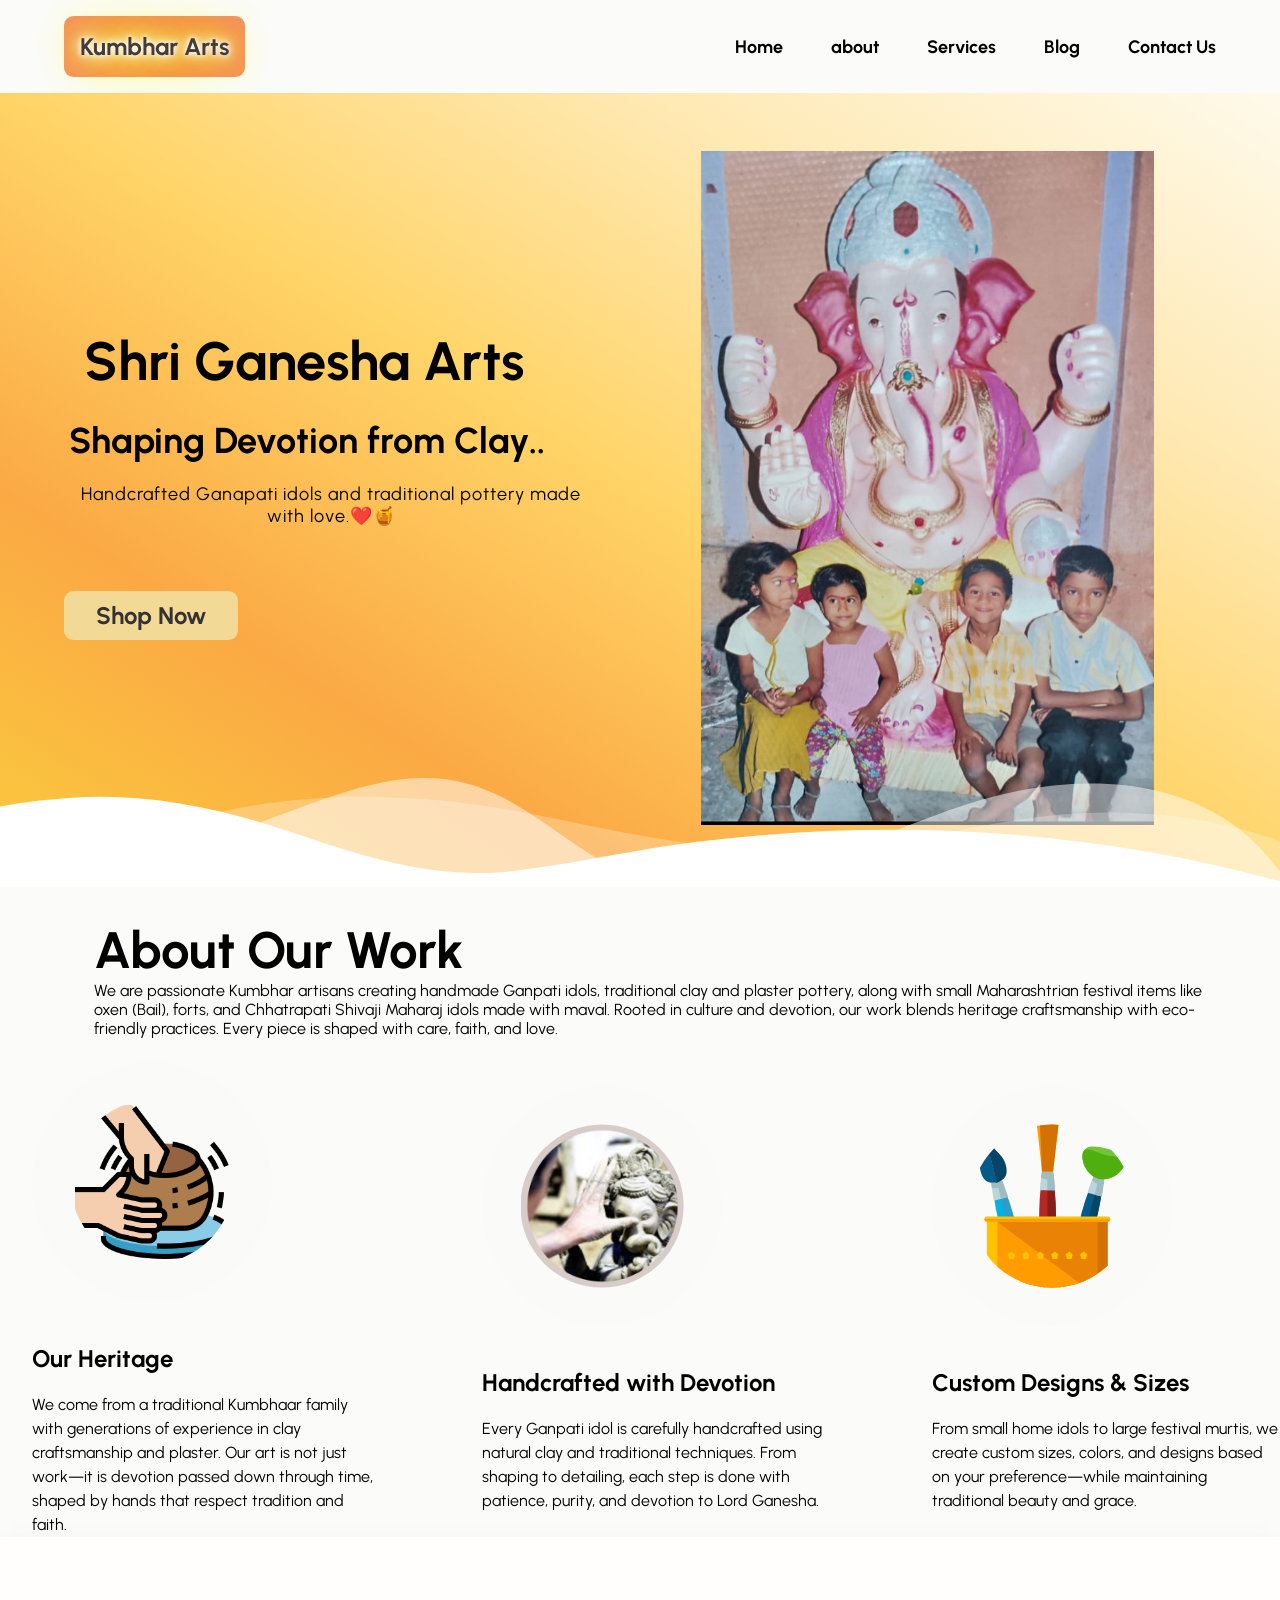
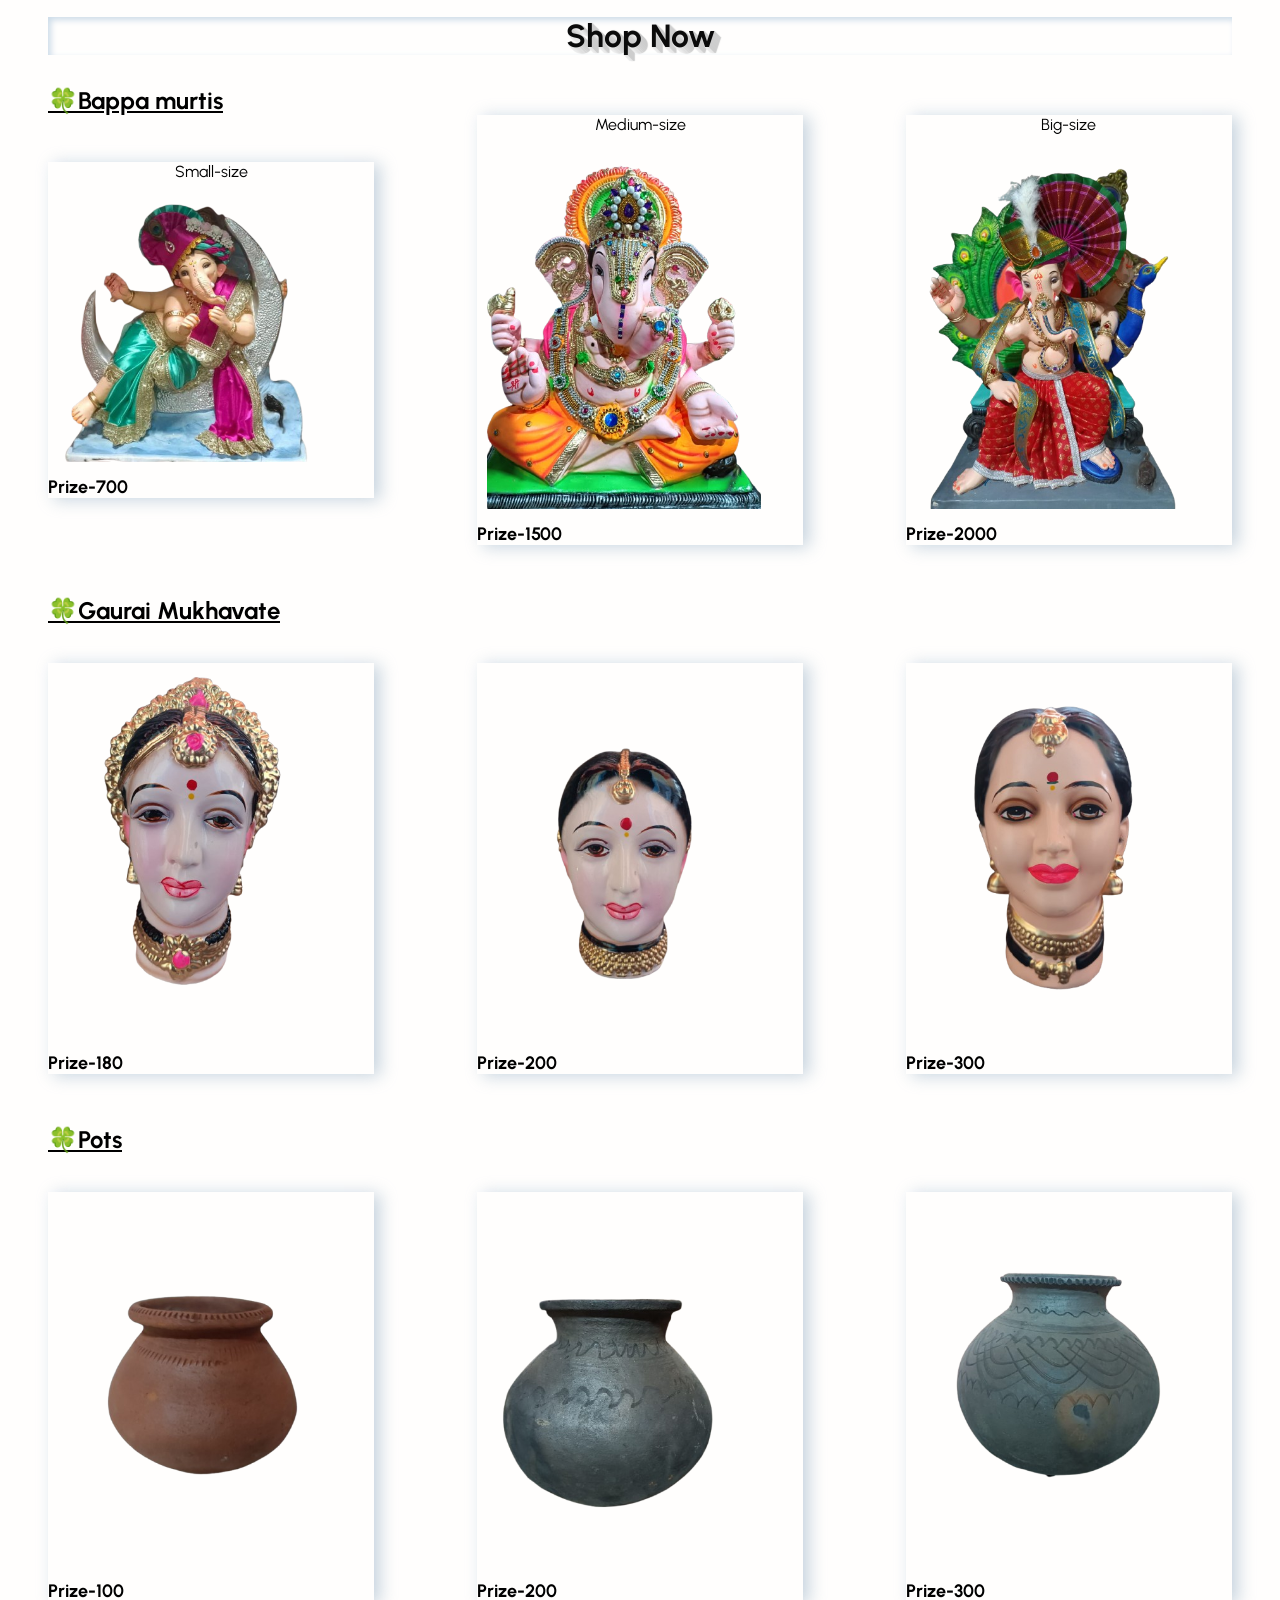
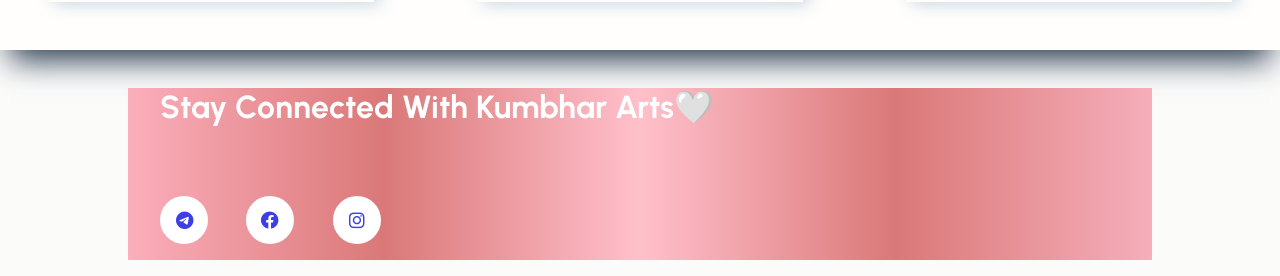
<file: index.html>
<!DOCTYPE html>
<html lang="en">
<head>
    <meta charset="UTF-8">
    <meta name="viewport" content="width=device-width, initial-scale=1.0">
    <title>Document</title>
    <link rel="preconnect" href="https://fonts.googleapis.com">
<link rel="preconnect" href="https://fonts.gstatic.com" crossorigin>
<link href="https://fonts.googleapis.com/css2?family=Bungee+Spice&family=Urbanist:ital,wght@0,100..900;1,100..900&display=swap" rel="stylesheet">
<link rel="stylesheet" href="https://cdnjs.cloudflare.com/ajax/libs/font-awesome/6.0.0/css/all.min.css"
     integrity="sha512-9usAa10IRO0HhonpyAIVpjrylPvoDwiPUiKdWk5t3PyolY1cOd4DSE0Ga+ri4AuTroPR5aQvXU9xC6qOPnzFeg==" 
     crossorigin="anonymous" 
     referrerpolicy="no-referrer" />
<link rel="stylesheet" href="style.css">

    
</head>
<body>
   
        <header class="section-navbar">
    
            <div class="container">
                <div class="navbar-brand">
                    <a  class="kumbhar" href="index.html">Kumbhar Arts</a>
                </div>
                <div class="navbar">
                    <ul>
                        <li><a href="index.html">Home</a></li>
                        <li><a href="about.html">about</a></li>
                        <li><a href="service.html">Services</a></li>
                        <li><a href="blog.html">Blog</a></li>
                        <li><a href="contact.html">Contact Us</a></li>
                    </ul>

                </div>

            </div>
        </header>

    
<main>
   <section class="hero-section">
        

        <div class="container">
            <div class="grid grid-two-column">
                <div class="hero-content">
                    <h1>Shri Ganesha Arts</h1>
                    <h2>Shaping Devotion from Clay..</h2>
                    <p>
                        Handcrafted Ganapati idols and traditional pottery made with love.❤️🍯

                    </p>

                    <a href="#"  class="btn"> shop now </a>
                </div>
                <div class="hero-image">
                    <figure>
                        <img
                        src="bappa.jpeg"
                        alt="bappa images">

                    </figure>

                </div>

            </div>

        </div>
    </section>
    <div class="custom-shape-divider-bottom-1770102377">
    <svg data-name="Layer 1" xmlns="http://www.w3.org/2000/svg" viewBox="0 0 1200 120" preserveAspectRatio="none">
        <path d="M0,0V46.29c47.79,22.2,103.59,32.17,158,28,70.36-5.37,136.33-33.31,206.8-37.5C438.64,32.43,512.34,53.67,583,72.05c69.27,18,138.3,24.88,209.4,13.08,36.15-6,69.85-17.84,104.45-29.34C989.49,25,1113-14.29,1200,52.47V0Z" opacity=".25" class="shape-fill"></path>
        <path d="M0,0V15.81C13,36.92,27.64,56.86,47.69,72.05,99.41,111.27,165,111,224.58,91.58c31.15-10.15,60.09-26.07,89.67-39.8,40.92-19,84.73-46,130.83-49.67,36.26-2.85,70.9,9.42,98.6,31.56,31.77,25.39,62.32,62,103.63,73,40.44,10.79,81.35-6.69,119.13-24.28s75.16-39,116.92-43.05c59.73-5.85,113.28,22.88,168.9,38.84,30.2,8.66,59,6.17,87.09-7.5,22.43-10.89,48-26.93,60.65-49.24V0Z" opacity=".5" class="shape-fill"></path>
        <path d="M0,0V5.63C149.93,59,314.09,71.32,475.83,42.57c43-7.64,84.23-20.12,127.61-26.46,59-8.63,112.48,12.24,165.56,35.4C827.93,77.22,886,95.24,951.2,90c86.53-7,172.46-45.71,248.8-84.81V0Z" class="shape-fill"></path>
    </svg>
</div>
</main>

<section class="section-about">
    <div class="container">
        <div class="section-common--heading">About Our Work</div>
        <div class="section-common--sub-heading">We are passionate Kumbhar artisans creating handmade Ganpati idols, traditional clay and plaster pottery, along with small Maharashtrian festival items like oxen (Bail), forts, and Chhatrapati Shivaji Maharaj idols made with maval.
Rooted in culture and devotion, our work blends heritage craftsmanship with eco-friendly practices.
Every piece is shaped with care, faith, and love.</div>
    </div>
    <div class="grid grid-three-column">
        <div class="about-div">
            <div class="icon">
                <img src="porcelain.png" alt="">
            </div>
            <h3 class="section-common--title">Our Heritage</h3>
            <p>
            We come from a traditional Kumbhaar family with generations of experience 
            in clay craftsmanship and plaster. Our art is not just work—it is devotion passed down 
            through time, shaped by hands that respect tradition and faith.
            </p>
        </div>
        <div class="about-div">
            <div class="icon">
                <img src="bappa1.png.jpeg" alt="">
            </div>
            <h3 class="section-common--title">Handcrafted with Devotion</h3>
            <p>
            Every Ganpati idol is carefully handcrafted using natural clay and traditional
             techniques. From shaping to detailing, each step is done with patience, purity,
              and devotion to Lord Ganesha.
            </p>
        </div>
        
        <div class="about-div">
            <div class="icon">
                <img src="brushes.svg" alt="">
            </div>
            <h3 class="section-common--title">Custom Designs & Sizes</h3>
            <p>
                From small home idols to large festival murtis, we create custom sizes,
                 colors, and designs based on your preference—while maintaining traditional
                  beauty and grace.
           
            </p>
        </div>
    </div>
</section>


    <div class="shop-now">
    
        <h1>Shop Now</h1><br>
        
        <h3>🍀Bappa murtis</h3>
        <div class="grid grid-three-column">
            <div class="box">
            
                <div class="div-1">
                   <div class="head">Small-size</div>
                 <img src="m1-removebg-preview.png" alt="">
                 <a href="pay.html">Prize-700</a>
                </div>
             </div>   
            <div class="box">
                <div class="div-2"><div class="head">Medium-size</div>
                  <img src="s1-removebg-preview.png" alt="">
                  <a href="pay.html">Prize-1500</a>

                </div>
            </div>   
            
            <div class="box">
                 <div class="div-3"> 
                    <div class="head">Big-size</div>
                  <img src="b3-removebg-preview.png" alt="">
                  <a href="pay.html">Prize-2000</a>
                 </div>
            </div>
        </div>
        <br>
        <br>
        <h3>🍀Gaurai Mukhavate</h3>
        <br>
        <br>
        <div class="grid grid-three-column">
            <div class="box">
                <img src="g1-removebg-preview.png"alt="">
                <a href="pay.html">Prize-180</a>
            </div>
            <div class="box" >
                <img src="g5-removebg-preview.png"alt="">
                <a href="pay.html">Prize-200</a>
            </div>
            <div class="box">
                <img src="g7-removebg-preview.png"alt="">
                <a href="pay.html">Prize-300</a>
            </div>

        </div>

   
    <br>
    <br>
    <h3>🍀Pots</h3>
        <br>
        <br>
        <div class="grid grid-three-column">
            <div class="box">
                <img src="p2-removebg-preview.png"alt="">
                <a href="pay.html">Prize-100</a>
            </div>
            <div class="box" >
                <img src="p4-removebg-preview.png"alt="">
                <a href="pay.html">Prize-200</a>
            </div>
            <div class="box">
                <img src="p1-removebg-preview.png"alt="">
                <a href="pay.html">Prize-300</a>
            </div>

        </div>
    </div>
    <br>
    <br>
    
    <footer class="content">
        <div>
            <h1>Stay Connected With Kumbhar Arts🤍</h1>
            <br>
            <br>

            <div class="social-footer--icons">
            <a href="https://t.me/Nikita Kumbhar" target="_blank" class="common-text--highlight"> 
                <i class="fa-brands fa-telegram"></i>
            <a href="https://www.instagram.com/nikita_nk_16" target="_blank" class="common-text--highlight">
             <i class="fa-brands fa-facebook"></i>
            </a>
            <a href="https://www.instagram.com/nikita_nk_16" target="_blank" class="common-text--highlight">
                <i class="fa-brands fa-instagram"></i>
            </a>
        </div>
        </div>
    </footer>

    
</body>
</html>
</file>
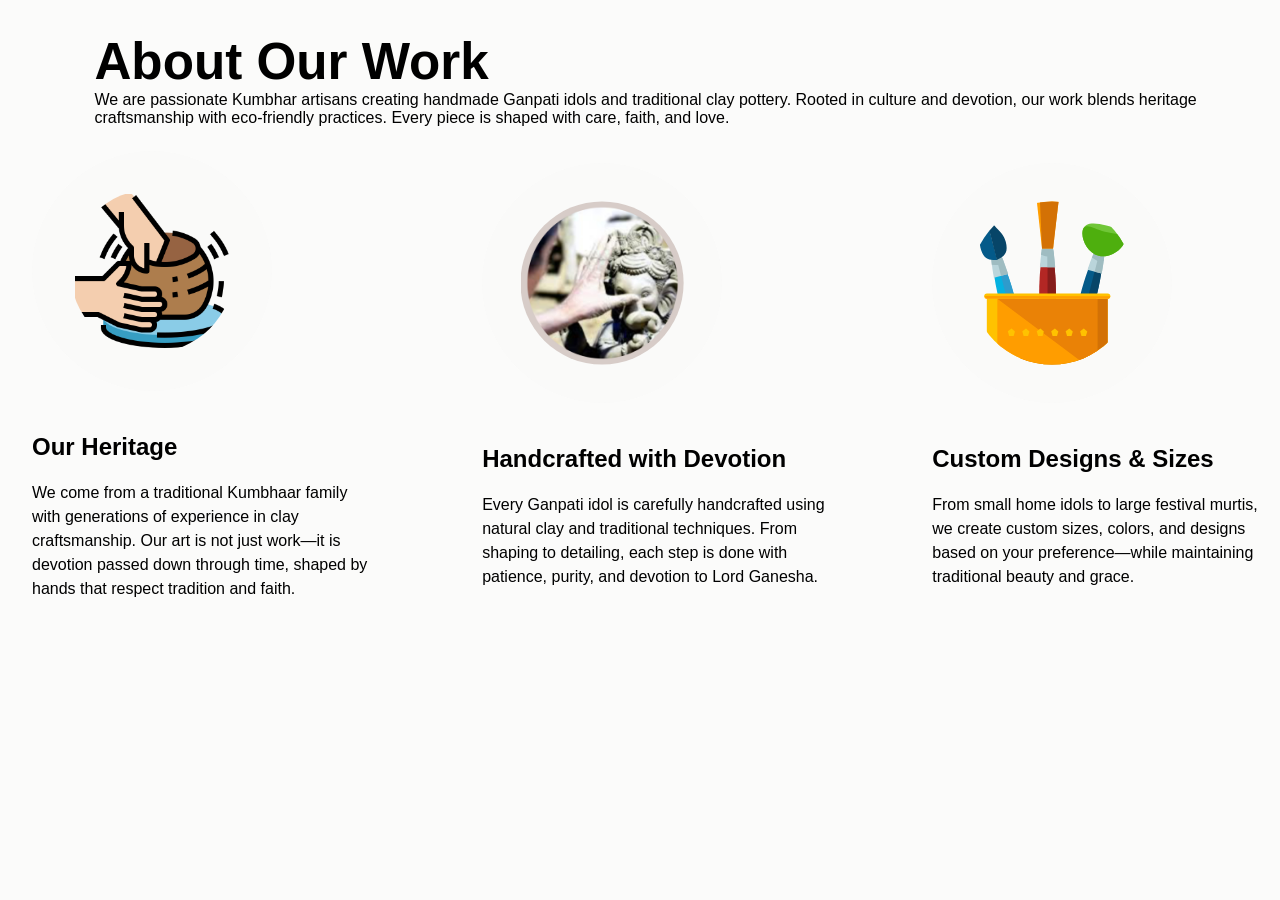
<file: about.html>
<!DOCTYPE html>
<html lang="en">
<head>
    <meta charset="UTF-8">
    <meta name="viewport" content="width=device-width, initial-scale=1.0">
    <title>Document</title><link rel="stylesheet" href="style.css">
</head>
<body>
    <section class="section-about">
    <div class="container">
        <div class="section-common--heading">About Our Work</div>
        <div class="section-common--sub-heading">We are passionate Kumbhar artisans creating handmade 
            Ganpati idols and traditional clay pottery. Rooted in culture and devotion,
             our work blends heritage craftsmanship with eco-friendly practices.
              Every piece is shaped with care, faith, and love.</div>
    </div>
    <div class="grid grid-three-column">
        <div class="about-div">
            <div class="icon">
                <img src="porcelain.png" alt="">
            </div>
            <h3 class="section-common--title">Our Heritage</h3>
            <p>
            We come from a traditional Kumbhaar family with generations of experience 
            in clay craftsmanship. Our art is not just work—it is devotion passed down 
            through time, shaped by hands that respect tradition and faith.
            </p>
        </div>
        <div class="about-div">
            <div class="icon">
                <img src="bappa1.png.jpeg" alt="">
            </div>
            <h3 class="section-common--title">Handcrafted with Devotion</h3>
            <p>
            Every Ganpati idol is carefully handcrafted using natural clay and traditional
             techniques. From shaping to detailing, each step is done with patience, purity,
              and devotion to Lord Ganesha.
            </p>
        </div>
        <!-- <div class="about-div">
            <div class="icon">
                <img src="images/eco.png" alt="">
            </div>
            <h3 class="section-common--title">Eco-Friendly & Natural</h3>
            <p>
            We use eco-friendly Shadu clay and natural colors that dissolve easily in water,
             protecting our rivers and environment. Our idols return to nature just as nature
              created them.
            </p>
        </div> -->
        <div class="about-div">
            <div class="icon">
                <img src="brushes.svg" alt="">
            </div>
            <h3 class="section-common--title">Custom Designs & Sizes</h3>
            <p>
                From small home idols to large festival murtis, we create custom sizes,
                 colors, and designs based on your preference—while maintaining traditional
                  beauty and grace.
           
            </p>
        </div>
    </div>
</section>
    
</body>
</html>
</file>
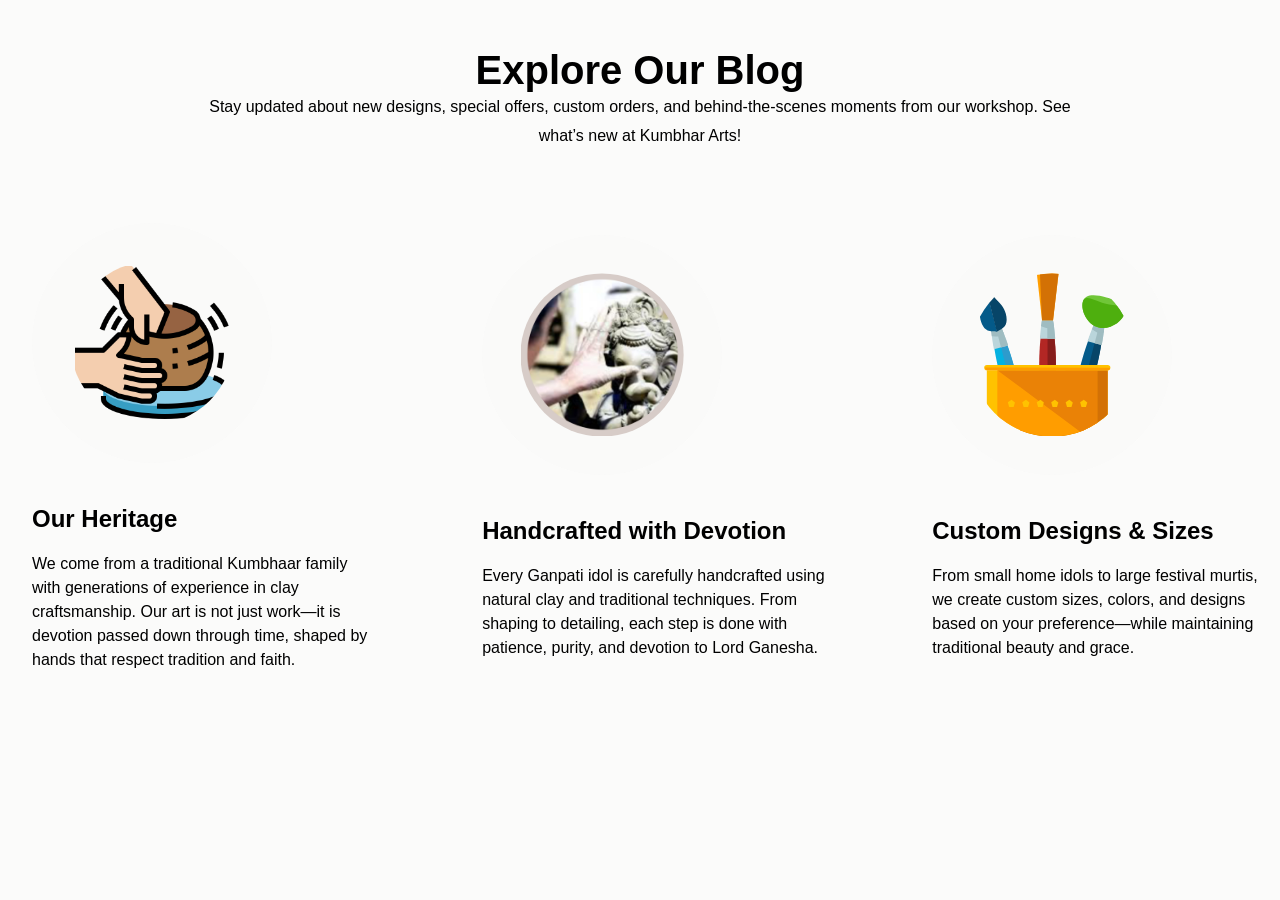
<file: blog.html>
<!DOCTYPE html>
<html lang="en">
<head>
    <meta charset="UTF-8">
    <meta name="viewport" content="width=device-width, initial-scale=1.0">
    <title>Document</title>
    <link rel="stylesheet" href="style.css">
</head>
<body>
    <section class="blog-header">
        <h1>Explore Our Blog</h1>
        <p>
            Stay updated about new designs, special offers, custom orders, 
            and behind-the-scenes moments from our workshop. See what’s new at
            Kumbhar Arts!
        </p>
        
    </section>
    <section class="section-about">
    
    <div class="grid grid-three-column">
        <div class="about-div">
            <div class="icon">
                <img src="porcelain.png" alt="">
            </div>
            <h3 class="section-common--title">Our Heritage</h3>
            <p>
            We come from a traditional Kumbhaar family with generations of experience 
            in clay craftsmanship. Our art is not just work—it is devotion passed down 
            through time, shaped by hands that respect tradition and faith.
            </p>
        </div>
        <div class="about-div">
            <div class="icon">
                <img src="bappa1.png.jpeg" alt="">
            </div>
            <h3 class="section-common--title">Handcrafted with Devotion</h3>
            <p>
            Every Ganpati idol is carefully handcrafted using natural clay and traditional
             techniques. From shaping to detailing, each step is done with patience, purity,
              and devotion to Lord Ganesha.
            </p>
        </div>
        
        <div class="about-div">
            <div class="icon">
                <img src="brushes.svg" alt="">
            </div>
            <h3 class="section-common--title">Custom Designs & Sizes</h3>
            <p>
                From small home idols to large festival murtis, we create custom sizes,
                 colors, and designs based on your preference—while maintaining traditional
                  beauty and grace.
           
            </p>
        </div>
    </div>
</section>
    
  
    
</body>
</html>
</file>
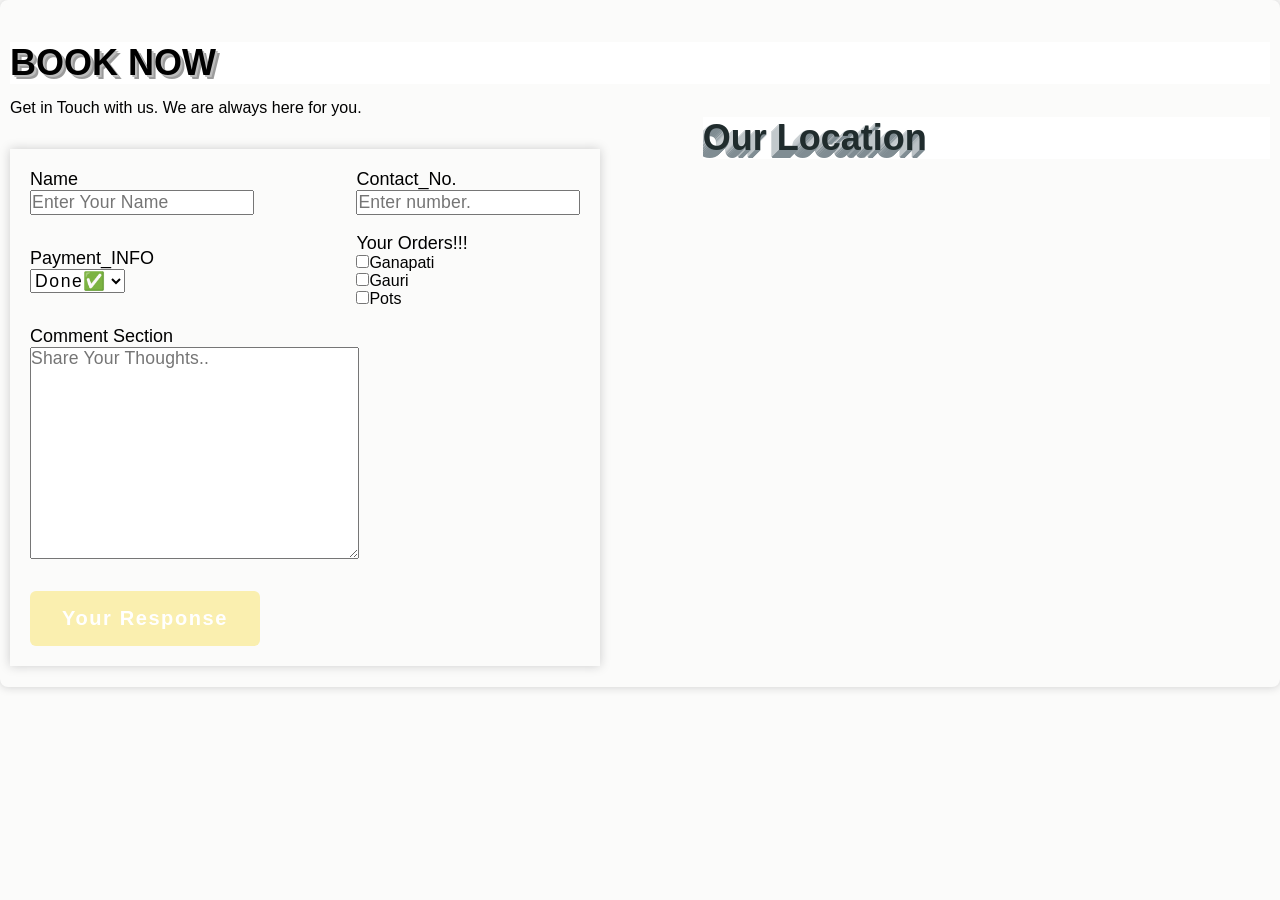
<file: contact.html>
<!DOCTYPE html>
<html lang="en">
<head>
    <meta charset="UTF-8">
    <meta name="viewport" content="width=device-width, initial-scale=1.0">
    <title>Contact</title>
    <link rel="stylesheet" href="style.css">
</head>
<body>
    
    <section class="contact">
        
     <a href="index.html">BOOK NOW</a>
        <p class="section-common--subheading">
           Get in Touch with us. We are always here for you.
        </p>
        <div class="grid grid-two-column">
            <form action="result.html" >
<input type="hidden" name="_captcha" value="false">
                <div class="grid grid-two-column">
                    <div>
                        <label >Name</label>
                <input type="text " placeholder="Enter Your Name" required autocomplete="off">
                    </div>
                    
                    <div>
                        <label >Contact_No.</label>
                        <input type="tel" pattern="[0-9]{10}"placeholder="Enter number." autocomplete="off"required>

                    </div>
                </div>
                <br>
                
                <div class="grid grid-two-column">
                    <div>
                    <label >Payment_INFO</label>
                    <select name="Payment_INFO" id="Payment_INFO">
                        <option value="Payment_INFO">Done✅</option>
                        <option value="Payment_INFO">No❌</option>
                    </select>
                </div>
                <div>
            <label  > Your Orders!!!</label>
            <input type="checkbox" name="interest" value="text">Ganapati <br>
            <input type="checkbox" name="interest" value="text">Gauri<br>
            <input type="checkbox" name="interest" value="text">Pots
        </div>
                </div>
                
                <br>
                <div>
                    <label for="text">Comment Section</label>
                     <textarea name="message"id="message" cols="30"rows="10"placeholder="Share Your Thoughts.."></textarea>
                </div>
                <br>
                <button class="btn">Your Response</button>
            </form>
            <div class="map-box">
                <h2>Our Location</h2>
                <br>
                <iframe src="https://www.google.com/maps/embed?pb=!1m18!1m12!1m3!1d6388.338352408649!2d73.9766422282801!3d17.501935169249066!2m3!1f0!2f0!3f0!3m2!1i1024!2i768!4f13.1!3m3!1m2!1s0x3bc22435accbb09b%3A0x55b4c273255cb536!2sKumbharwada%2C%20Tarale%2C%20Maharashtra%20415014!5e0!3m2!1sen!2sin!4v1770139657515!5m2!1sen!2sin" width="600" height="450" style="border:0;" allowfullscreen="" loading="lazy" referrerpolicy="no-referrer-when-downgrade">

                </iframe>
            </div>
        </div>
        
</section>
    
</body>
</html>
</file>
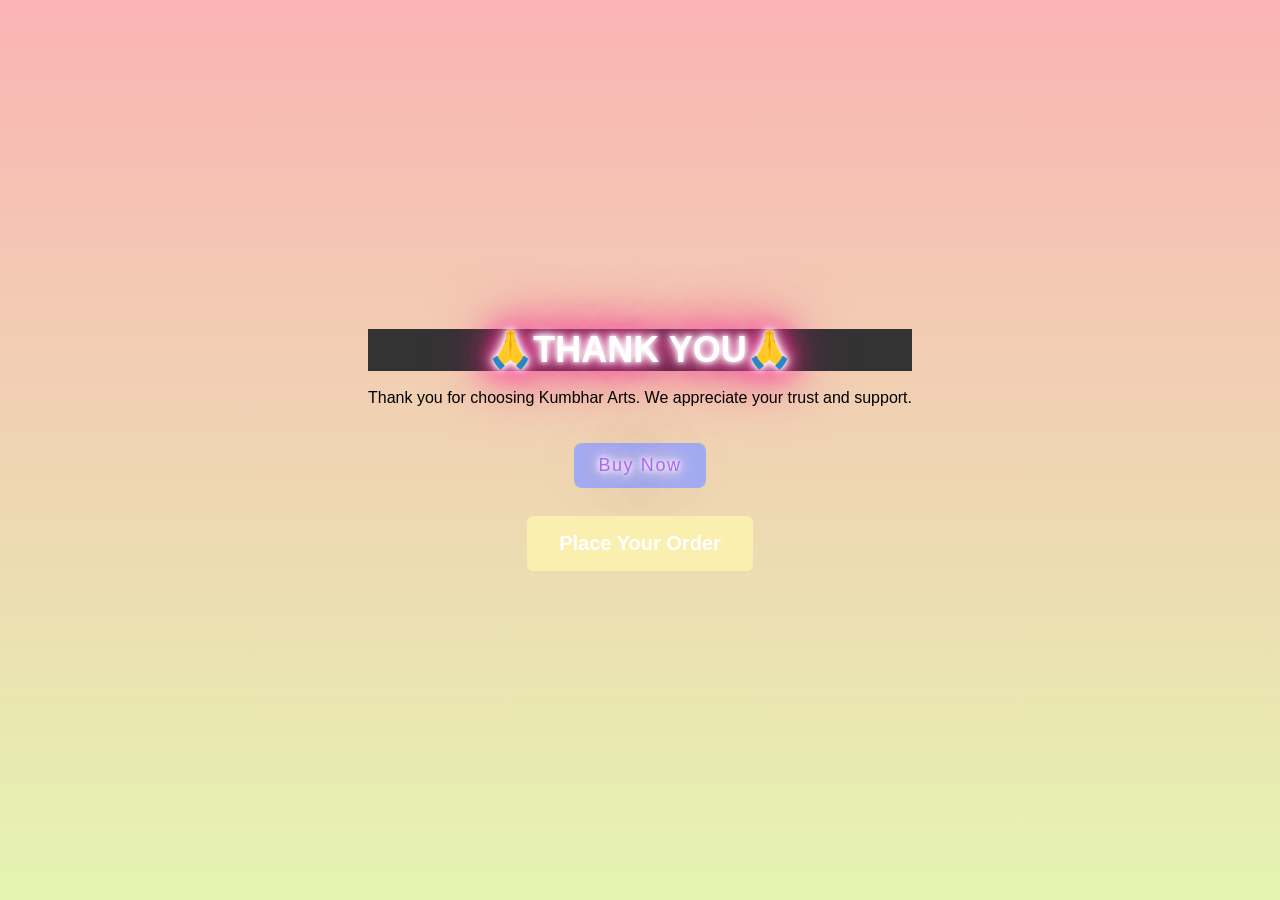
<file: pay.html>
<!DOCTYPE html>
<html lang="en">
<head>
    <meta charset="UTF-8">
    <meta name="viewport" content="width=device-width, initial-scale=1.0">
    <title>Document</title>
  <link rel="stylesheet" href="style.css">
  <style>
    body{
        height: 100vh;
        display: flex;
        justify-content: center;
        align-items: center;
      flex-direction: column;
        gap: 1rem;
        background-image: linear-gradient(to bottom, #fab4b4, #e5f4b1);
    }
   
    h1{
      text-align:center;
        font-size: 36px;
      color: #FFFFFF;
background: #333333;
text-shadow: #FFF 0px 0px 5px, #FFF 0px 0px 10px, #FFF 0px 0px 15px, #FF2D95 0px 0px 20px, #FF2D95 0px 0px 30px, #FF2D95 0px 0px 40px, #FF2D95 0px 0px 50px, #FF2D95 0px 0px 75px;
    }
    button{
        padding:12px 24px;
    font-size:18px;
    border-radius:8px;
       
        background-color: #a4acf2;
        color: hsl(272, 90%, 68%);
        border: none;
        cursor: pointer;
        text-shadow: #FFF 0px 0px 5px, #FFF 0px 0px 10px, #FFF 0px 0px 15px, #edbbd4 0px 0px 20px, #ecbed5 0px 0px 30px, #f6c7de 0px 0px 40px, #fcc8e2 0px 0px 50px, #000000 0px 0px 75px;
    }
     button:hover {
      background-color: #8a84e3;
    }
      .payment{
        text-align:center;
        padding:1rem;
    }

    @media (max-width:768px){

    h1{
        font-size:28px;
        text-align:center;
    }

    p{
        font-size:16px;
        text-align:center;
    }

    button{
        width:100%;
        max-width:250px;
        font-size:16px;
    }

    .payment{
        text-align:center;
        padding:1rem;
    }

    body{
        padding:20px;
    }

}
  </style>
</head>

<body>
 <section class ="payment">
    
    <h1>🙏THANK YOU🙏</h1><br>
    <p>
        Thank you for choosing Kumbhar Arts.
        We appreciate your trust and support.
    </p>
<br><br>
    <button>Buy Now</button>

    <br><br>

    <a href="contact.html" class="btn">Place Your Order</a> 
 </section>
</body>
</html>
</file>
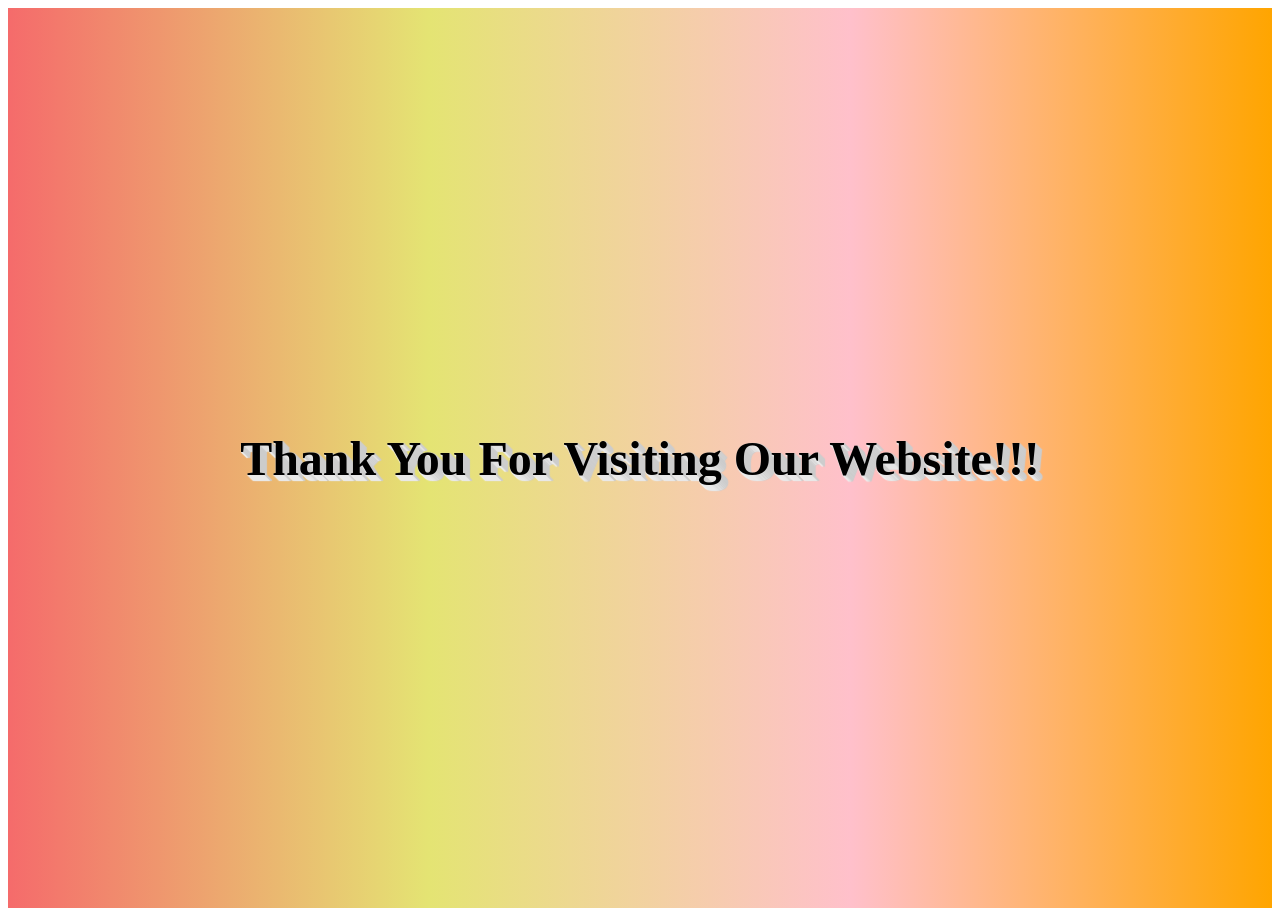
<file: result.html>
<!DOCTYPE html>
<html lang="en">
<head>
    <meta charset="UTF-8">
    <meta name="viewport" content="width=device-width, initial-scale=1.0">
    <title>Result</title>
</head>
<style>
    section{
        width: 100%;
        height: 100vh;
        display: grid;
        margin: 0 auto;
        place-items: center;
        background-image: linear-gradient(to right,rgb(245, 107, 107), rgb(228, 228, 115),pink,orange);


    }
    p{
        font-size: 48px;
        font-weight: 900;
       text-decoration: none;
       color: black;
       
background: none;


text-shadow: 1px 0px 1px #CCCCCC, 0px 1px 1px #EEEEEE, 2px 1px 1px #CCCCCC, 1px 2px 1px #EEEEEE, 3px 2px 1px #CCCCCC, 2px 3px 1px #EEEEEE, 4px 3px 1px #CCCCCC, 3px 4px 1px #EEEEEE, 5px 4px 1px #CCCCCC, 4px 5px 1px #EEEEEE, 6px 5px 1px #CCCCCC, 5px 6px 1px #EEEEEE, 7px 6px 1px #CCCCCC;   
       

    }
    a:hover{
    color: crimson;
    }
</style>
<body>
   
    <section>
        <p >Thank You For Visiting Our Website!!!</a>
    </section>
    
</body>
</html>
</file>
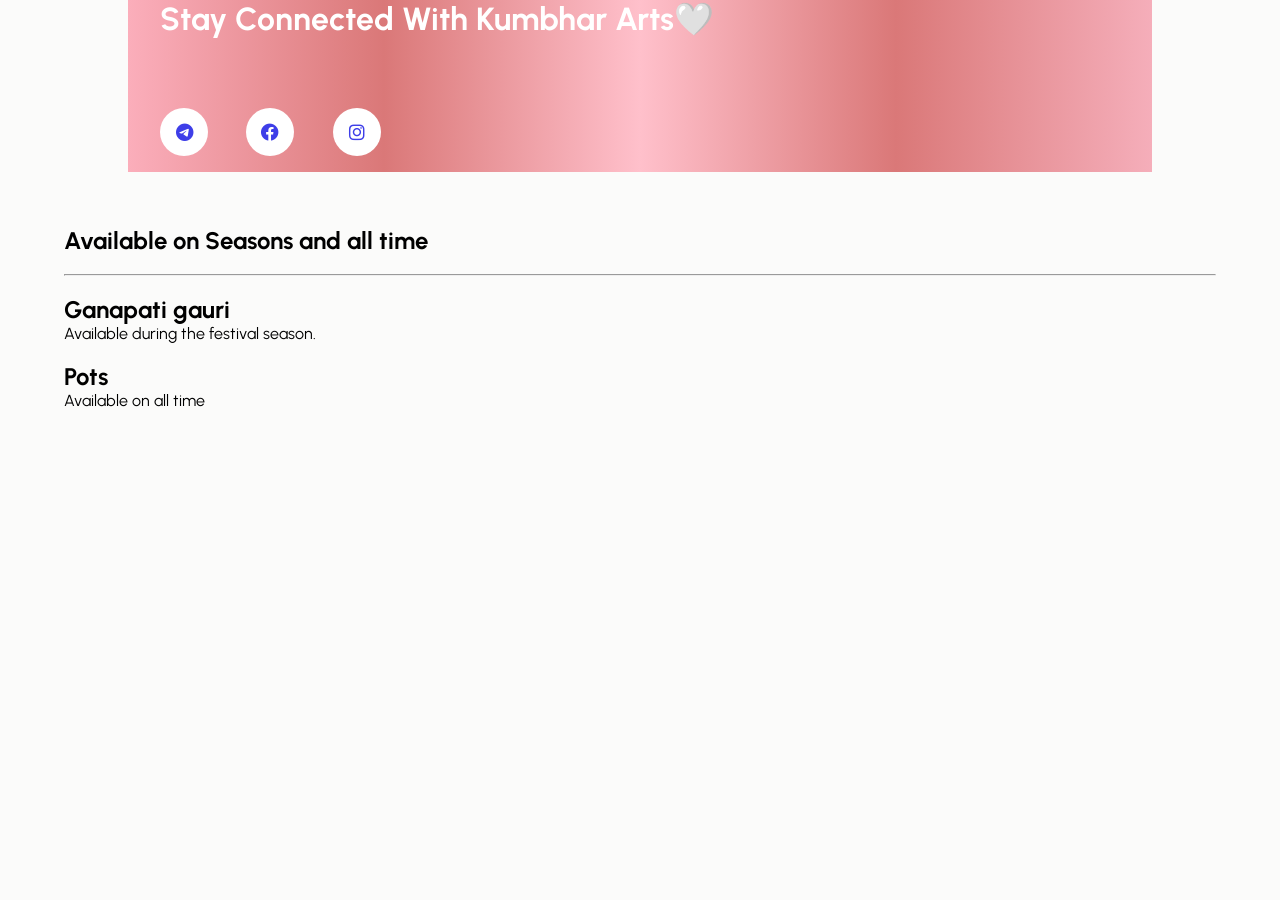
<file: service.html>
<!DOCTYPE html>
<html lang="en">
<head>
    <meta charset="UTF-8">
    <meta name="viewport" content="width=device-width, initial-scale=1.0">
    <title>Services</title>
    <link rel="preconnect" href="https://fonts.googleapis.com">
<link rel="preconnect" href="https://fonts.gstatic.com" crossorigin>
<link href="https://fonts.googleapis.com/css2?family=Bungee+Spice&family=Urbanist:ital,wght@0,100..900;1,100..900&display=swap" rel="stylesheet">
<link rel="stylesheet" href="https://cdnjs.cloudflare.com/ajax/libs/font-awesome/6.0.0/css/all.min.css"
     integrity="sha512-9usAa10IRO0HhonpyAIVpjrylPvoDwiPUiKdWk5t3PyolY1cOd4DSE0Ga+ri4AuTroPR5aQvXU9xC6qOPnzFeg==" 
     crossorigin="anonymous" 
     referrerpolicy="no-referrer" />
    <link rel="stylesheet" href="style.css">

</head>
<body>
    <footer class="content">
        <div>
            <h1>Stay Connected With Kumbhar Arts🤍</h1>
            <br>
            <br>

            <div class="social-footer--icons">
            <a href="https://t.me/Nikita Kumbhar" target="_blank" class="common-text--highlight"> 
                <i class="fa-brands fa-telegram"></i>
            <a href="https://www.facebook.com/nikita_nk_16" target="_blank" class="common-text--highlight">
             <i class="fa-brands fa-facebook"></i>
            </a>
            <a href="https://www.instagram.com/nikita_nk_16" target="_blank" class="common-text--highlight">
                <i class="fa-brands fa-instagram"></i>
            </a>
        </div>
        </div>
    </footer>
    <br>
    <br>
    <section class ="container">
        <h1>
            Available on Seasons and all time
        </h1>
        <br>
        <hr>
        <br>
        <h2>Ganapati gauri</h2>
        <p>Available during the festival season. </p>
        <br>

        <h2>Pots</h2>
        <p>Available on all time</p>

    </section>

    
</body>
</html>
</file>
<file: style.css>
*{
    margin: 0;
    padding: 0;
    box-sizing: border-box;
    font-family: "urbanist",sans-serif;

}

body{
    background-color: rgb(251, 251, 250);
    overflow-x: hidden;
}
.section-navbar   .container{
    display: flex;
    justify-content: space-between;
    align-items: center;
    padding: 2rem 0;

}
.section-navbar .navbar ul{
    display: flex;
    gap: 3rem;
}
.section-navbar{
    width: 100%;
    box-shadow:rgba(24, 17, 17, 0.05)0px 6px 24px 0px,rgba(0,0,0,0.08)0px 0px 0px 1px;
}

@media (max-width:768px){

.section-navbar .container{
    display:flex;
    flex-direction:column;
    align-items:center;
}
.navbar{
    width:100%;
}

.navbar ul{
    display:flex;
    flex-direction:column;
    align-items:center;
    gap:15px;
    margin-top:20px;
}

.kumbhar{
    display:inline-block;
    margin:0;
    
}

}




.kumbhar{
    font-family:"Urbanist",sans-serif;
    
    border: 3px;
    background-color: rgb(242, 198, 141);
     border-radius: 0.6rem;
    
    
    font-size: 24px;
    margin-left: 0;
    padding: 1rem 1rem 1rem 1rem;
    color: #423d3d;
    background: #f49464;
    text-shadow: #FFF 0px 0px 5px, #FFF 0px 0px 10px, #FFF 0px 0px 15px, #f4ff2d 0px 0px 20px, #ffed2d 0px 0px 30px, #f1ff2d 0px 0px 40px, #fbff2d 0px 0px 50px, #ffe32d 0px 0px 75px;
}
a{
    text-decoration: none;
}
li{
    list-style: none;
    
   
}

a,li{
    color: black;
    font-size: 18px;
    font-weight: bold;

}
.hero-section{
    padding: 3rem 0;
}

   .container{
    width:90%;
    max-width:1200px;
    margin: auto;
}
 .grid{
    display: grid;
    align-items: center;
    gap: 6.4rem;
 }
 .grid-two-column{
    grid-template-columns:repeat(2,1fr);
 }
 @media (max-width:768px){

.grid-two-column{
grid-template-columns:1fr;
}


} 
 .hero-content h1 {
    text-align: left;
    font-size: 54px;
    padding: 20px;
    top: 30px;
    
 }
 .hero-content h2{
 font-size: 36px;
    padding: 5px;
 }

.hero-content p{
    font-size: 18px;
    letter-spacing: 1px;
    padding-left:10px;
    margin: 1.0rem 0 2rem 0;
    text-align: center;
} 
img{
    width:90%;
    height:auto;
    padding: 10px;
    place-items: center;
    
}


.hero-content a{
    color:rgb(52, 51, 51);
     margin: 2rem 2rem 2rem 2rem;
     position: relative;
     

     & ::after{
            content:"";
            position: absolute;
            left: 0;
     }
    
}
.hero-content a:link {
    background-color: rgb(242, 217, 149);
    display:inline-block;
    padding: 10px  32px;
    text-transform: capitalize;
    text-decoration: none;
    border-radius: 0.6rem;
    font-size: 24px;
    font-weight: bold;
    text-align: center;
    margin: 2rem 0 2rem 0;
}
.hero-content a:visited{
    color:#013d46;
}
.hero-content a:hover{
    color: #a14b57;
    cursor: pointer;
}
.hero-content a:active{
    color: rgb(39, 6, 95);
}


 main{
    position: relative;
 
   
       background-image: linear-gradient( to top right,
    #facb3d,
    #fba944,
    #ffd467,
    #ffe9b3,
    #fefaeb
    );
}
.custom-shape-divider-bottom-1770102377 {
    position: absolute;
    bottom: 0;
    left: 0;
    width: 100%;
    overflow: hidden;
    line-height: 0;
    transform: rotate(180deg);
}

.custom-shape-divider-bottom-1770102377 svg {
    position: relative;
    display: block;
    width: calc(119% + 1.3px);
    height: 119px;
}

.custom-shape-divider-bottom-1770102377 .shape-fill {
    fill: #FFFFFF;
}
.heading{
    font-weight: 600;
    font-size: 36px;
}
.icon img{
    margin-top: 1.5rem;
    padding: 2.4rem;
    background-color: rgb(250, 250, 249);
    width:15rem;
    height: auto;
    border-radius:50% ;
    -webkit-border-radius:50% ;
    -moz-border-radius:50% ;
    -ms-border-radius:50% ;
    -o-border-radius:50% ;
    transition: all 3s linear;
    -webkit-transition: all 3s linear;
    -moz-transition: all 3s linear;
    -ms-transition: all 3s linear;
    -o-transition: all 3s linear;
}
.grid{
    display: grid;
}
.grid-four-column{
    grid-template-columns: repeat(4,1fr);

}
.grid-three-column{
    grid-template-columns: repeat(3,1fr);
}

@media (max-width:992px){

.grid-three-column{
    grid-template-columns:repeat(2,1fr);
}

}

@media (max-width:768px){

.grid-three-column{
    grid-template-columns:1fr;
}

.icon img{
    width:8rem;
}

.section-about{
    margin-left:0;
    text-align:center;
}

.section-common--heading{
    font-size:2rem;
}

.section-about p{
    font-size:16px;
    line-height:1.7;
}

}

.section-common--heading{
    font-size: 3.2rem;
    font-weight: 700;
    text-transform: capitalize;
}
.section-common--title{
    font-size: 1.5rem;
    margin: 2.4rem 0 1.2rem 0;
}
.section-about .grid{
    display: grid;
    gap: 6.4;

}
.section-about{
    margin-left: 2rem;
    margin-top: 2rem;
     
}
.about-div .icon:hover >img {
       rotate: 360deg;
       background-color: #eeddd3;
}

.section-about p{
    line-height: 1.5rem;
}
.shop-now{
   background-color:rgb(255, 254, 253) ;
   width: 100%;
   height: auto;
   
   box-shadow: rgb(38, 57, 77) 0px 20px 30px -10px;
   padding: 3rem ;


   & .box{
   transition:scale 0.3 s linear ;
      
        -webkit-transition:scale 0.3 s linear ;
        -moz-transition:scale 0.3 s linear ;
        -ms-transition:scale 0.3 s linear ;
        -o-transition:scale 0.3 s linear ;
   }

         & :hover{
            scale: 1.01;
         }

   & h1{
    margin-top: 2rem;
    color:rgb(11, 11, 11);
    text-shadow: 1px 0px 1px #CCCCCC, 0px 1px 1px #EEEEEE, 2px 1px 1px #CCCCCC, 1px 2px 1px #EEEEEE, 3px 2px 1px #CCCCCC, 2px 3px 1px #EEEEEE, 4px 3px 1px #CCCCCC, 3px 4px 1px #EEEEEE, 5px 4px 1px #CCCCCC, 4px 5px 1px #EEEEEE, 6px 5px 1px #CCCCCC, 5px 6px 1px #EEEEEE, 7px 6px 1px #CCCCCC, -7px 2px 4px rgba(2,1,14,0);
    text-align: center;
    box-sizing: border-box;
  box-shadow: rgb(204, 219, 232) 3px 3px 6px 0px inset, rgba(255, 255, 255, 0.5) -3px -3px 6px 1px inset;
    
    
    
}
& h3{
    font-size: 24px;
    margin-top: .8rem;
    text-decoration: underline;
}
& .box{
    box-shadow: rgba(136, 165, 191, 0.48) 6px 2px 16px 0px, rgba(255, 255, 255, 0.8) -6px -2px 16px 0px;
}
& .head{
    text-align: center;
}
}


@media (max-width:768px){

 .shop-now{
        padding: 1rem;
        text-align: center;
    }

    .shop-now h1{
        font-size: 2rem;
    }

    .shop-now h3{
        font-size: 1.5rem;
    }

    .shop-now img{
        max-width: 220px;
        margin: auto;
        display: block;
    }

    .shop-now .box{
        padding: 20px;
    }

}
.content{
    color: #FFFFFF;
    margin: 2rem;
    align-items: center;
    margin: 0 auto;
 
    width:80%;
    height: auto;
    background-image:linear-gradient(to right, rgb(251, 174, 187) ,rgb(218, 120, 120), pink, rgb(218, 120, 120),rgb(245, 174, 186));

    

}


.content{

    & h1{
        margin-left: 2rem;
    }
 & .social-footer--icons{
        margin: 1rem;
       display: flex;
       gap: 2.4rem;
    
       padding: 1rem;

    }
    
    & .fa-brands{
        width: 3rem;
        aspect-ratio: 1;
        background-color:white;
        color: rgb(62, 62, 232);
        border-radius: 50%;
        -webkit-border-radius: 50%;
        -moz-border-radius: 50%;
        -ms-border-radius: 50%;
        -o-border-radius: 50%;
        display: flex;
        justify-content: center;
        align-items: center;
        transition: all 0.3s linear ;
      
        -webkit-transition: all 0.3s linear ;
        -moz-transition: all 0.3s linear ;
        -ms-transition: all 0.3s linear ;
        -o-transition: all 0.3s linear ;
         &:hover{
            color: white;
            background-color: rgb(174, 207, 232);
            rotate: 360deg;
        }
}
}

 /* Footer */

@media(max-width:768px){
   

.content{
    width: 100%;
    padding: 2rem 1rem;
    text-align: center;
}

.content h1{
    font-size: 1.7rem;
    margin-left: 0;
}

.social-footer--icons{
    justify-content: center;
    flex-wrap: wrap;
    gap: 1rem;
}

.content .fa-brands{
    width: 2.8rem;
    height: 2.8rem;
    font-size: 1.2rem;
}
}


/* Blog */

.blog-header{
    width:90%;
    max-width:900px;
    margin:3rem auto;
    text-align:center;
}

.blog-header h1{
    font-size:2.5rem;
}

.blog-header p{
    font-size:1rem;
    line-height:1.8;
}
  @media (max-width:768px){

    .blog-header h1{
        font-size:2rem;
    }

    .blog-header p{
        font-size:1rem;
        padding:0 10px;
    }

    .grid-three-column{
        grid-template-columns:1fr;
    }

    .section-about{
        margin-left:0;
        text-align:center;
    }

    .icon img{
        width:8rem;
    }

    .about-div{
        padding:1rem;
    }

}
/* contact */



 label{
    display: block;
    text-transform: capitalize;
    font-size: 18px;
 }
 input,button,select,textarea{
   
    
    font-size: 1.1rem;
    letter-spacing: 0.1rem;
 }
 ::placeholder{
    font-size: 1.1rem;
    letter-spacing: 0.01rem;
 }
 .btn{
    font-size: 1.2rem;
    border-radius: 5rem;
    border: none;
    text-transform: capitalize;
    background-color: antiquewhite;
    -webkit-border-radius: 5rem;
    -moz-border-radius: 5rem;
    -ms-border-radius: 5rem;
    -o-border-radius: 5rem;
}
 button:focus-visible,
 input:focus-visible
 {
    outline: 0.1rem solid red;
 }
        
.map-box{
    width: 100%;
    max-width: 100%;
    margin: auto;
    overflow: hidden;

     
   
}
.map-box iframe{
    width: 100%;
    height: 500px;
    border: 0;
    display: block;
    padding-left: 30px;
    padding-right: 30px;
    margin-right:5rem ;
}
.btn{
    font-size: 20px;
    font-weight: 600;
    display: inline-block;
    padding: 1rem 2rem;
    background-color: #faefaf;

    color:white;
    border-radius: 6px;
    -webkit-border-radius: 6px;
    -moz-border-radius: 6px;
    -ms-border-radius: 6px;
    -o-border-radius: 6px;
    margin-top: 10px;
}  
.btn:hover{
    background-color: #f3d0b2;
    cursor: pointer;
   -webkit-box-shadow: 5px 5px 15px 5px #000000; 
box-shadow: 5px 5px 15px 5px #000000;
    
    transition: all 0.3s ease-in-out;
    -webkit-transition: all 0.3s ease-in-out;
    -moz-transition: all 0.3s ease-in-out;
    -ms-transition: all 0.3s ease-in-out;
    -o-transition: all 0.3s ease-in-out;
}  
.contact{
    margin-left: 3rem;
     display: grid;
     grid-template-columns: (2.600px);
    margin: auto;
    padding: 10px;
    box-shadow: 0 0 10px #ccc;
    border-radius:8px ;
    
    -webkit-border-radius:8px ;
    -moz-border-radius:8px ;
    -ms-border-radius:8px ;
    -o-border-radius:8px ;
}
   .contact form{
       width:100%;
       max-width: 600px;
        padding: 20px;  
        box-shadow: 0 0 10px #ccc;
        margin-top: 20px;

    }

.contact a    {
    display: inline-block;
    margin-top: 2rem;
    margin-bottom: 15px;
   color: #000000;
background: #FFFFFF;
text-shadow: 2px 2px 0 #bcbcbc, 4px 4px 0 #9c9c9c;
    font-size: 36px;
    font-weight: 700;

 }
 .contact h2{
    font-size: 36px;
    color: #202c2d;
background: #FFFFFF;
text-shadow: 0 1px #808d93, -1px 0 #cdd2d5, -1px 2px #808d93, -2px 1px #cdd2d5, -2px 3px #808d93, -3px 2px #cdd2d5, -3px 4px #808d93, -4px 3px #cdd2d5, -4px 5px #808d93, -5px 4px #cdd2d5, -5px 6px #808d93, -6px 5px #cdd2d5, -6px 7px #808d93, -7px 6px #cdd2d5, -7px 8px #808d93, -8px 7px #cdd2d5;
    
    
 }

@media (max-width:768px){
  .contact .grid-two-column{
    grid-template-columns:1fr;

}  
.contact form{
    width:100%;
    max-width:600px;
    margin:auto;
    padding:20px;
}
.contact input,
.contact select,
.contact textarea{
    width:100%;
}
.contact{
    padding:1rem;
    margin:0;
}
.contact{
    padding:1rem;
    margin:0;
}
.map-box iframe{
    width:100%;
    height:300px;
    padding:0;
    margin:0;
}
.btn{
    width:100%;
}
}
</file>
